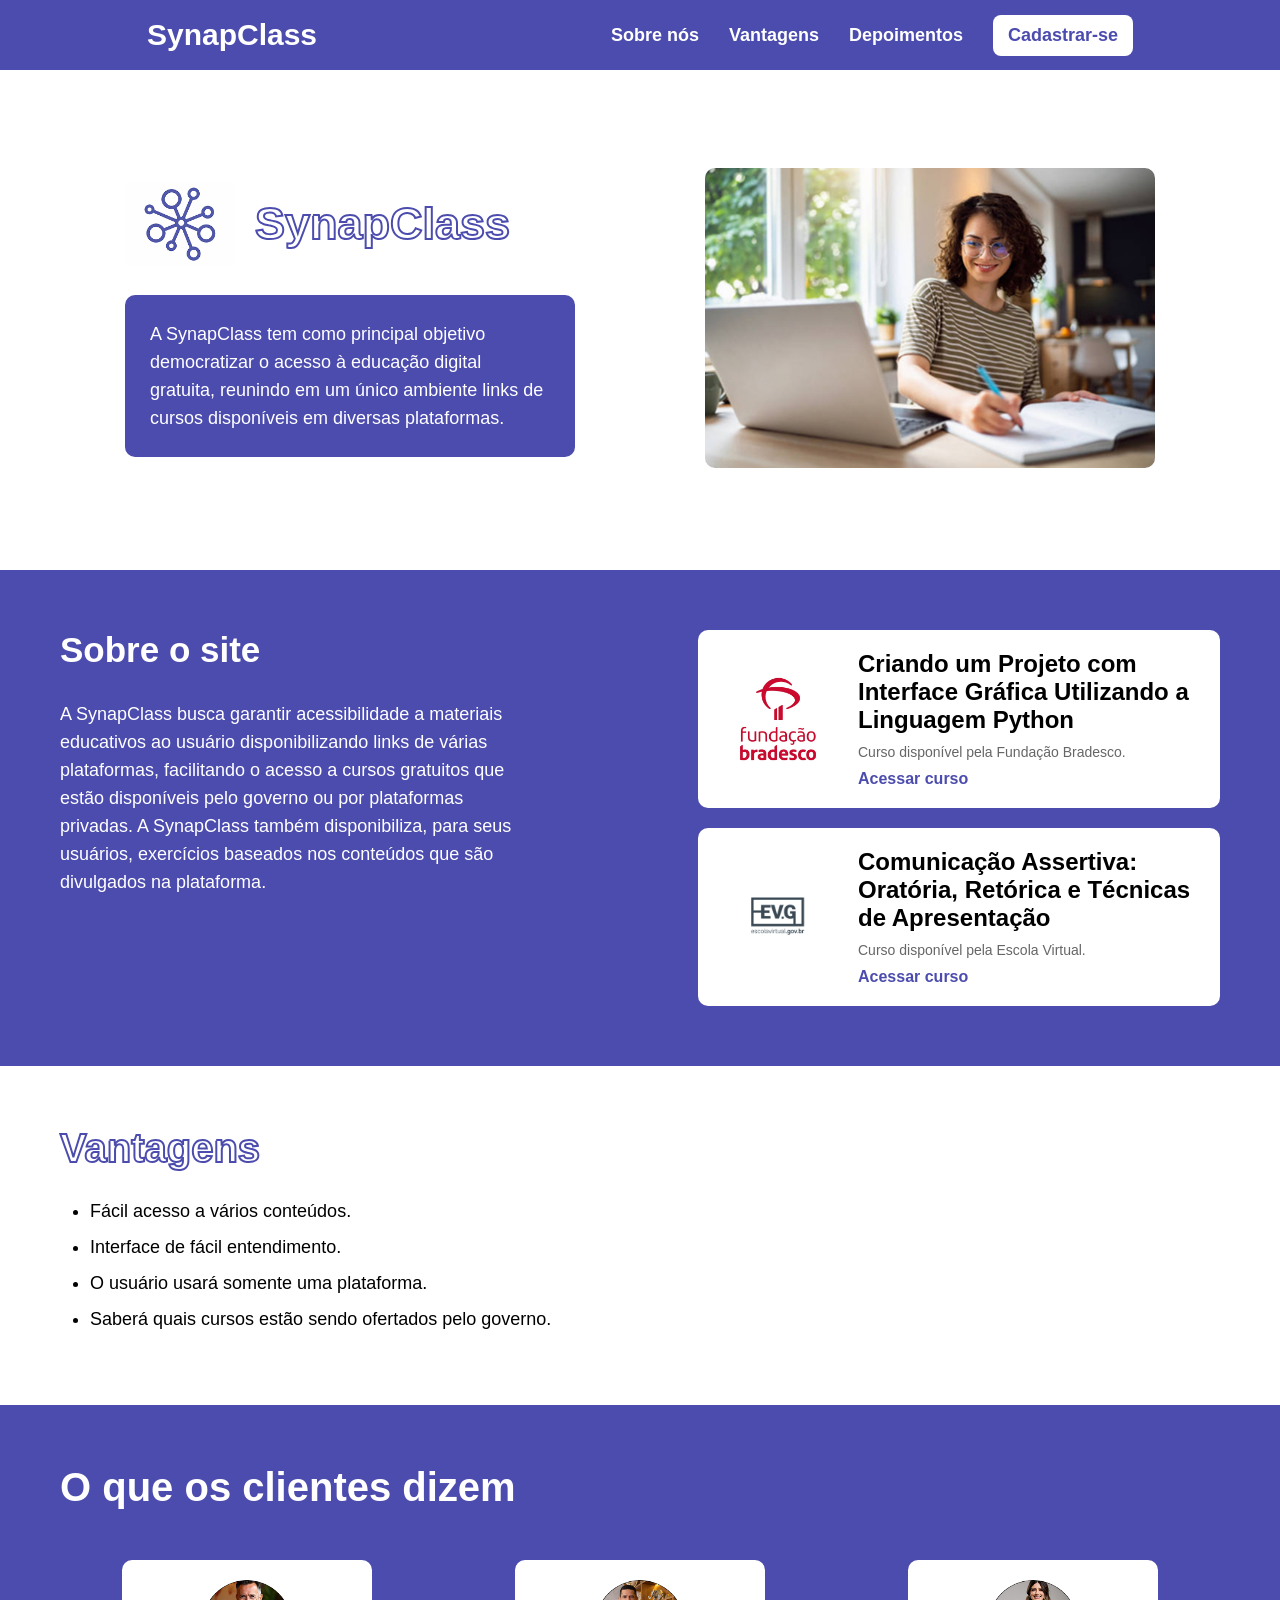
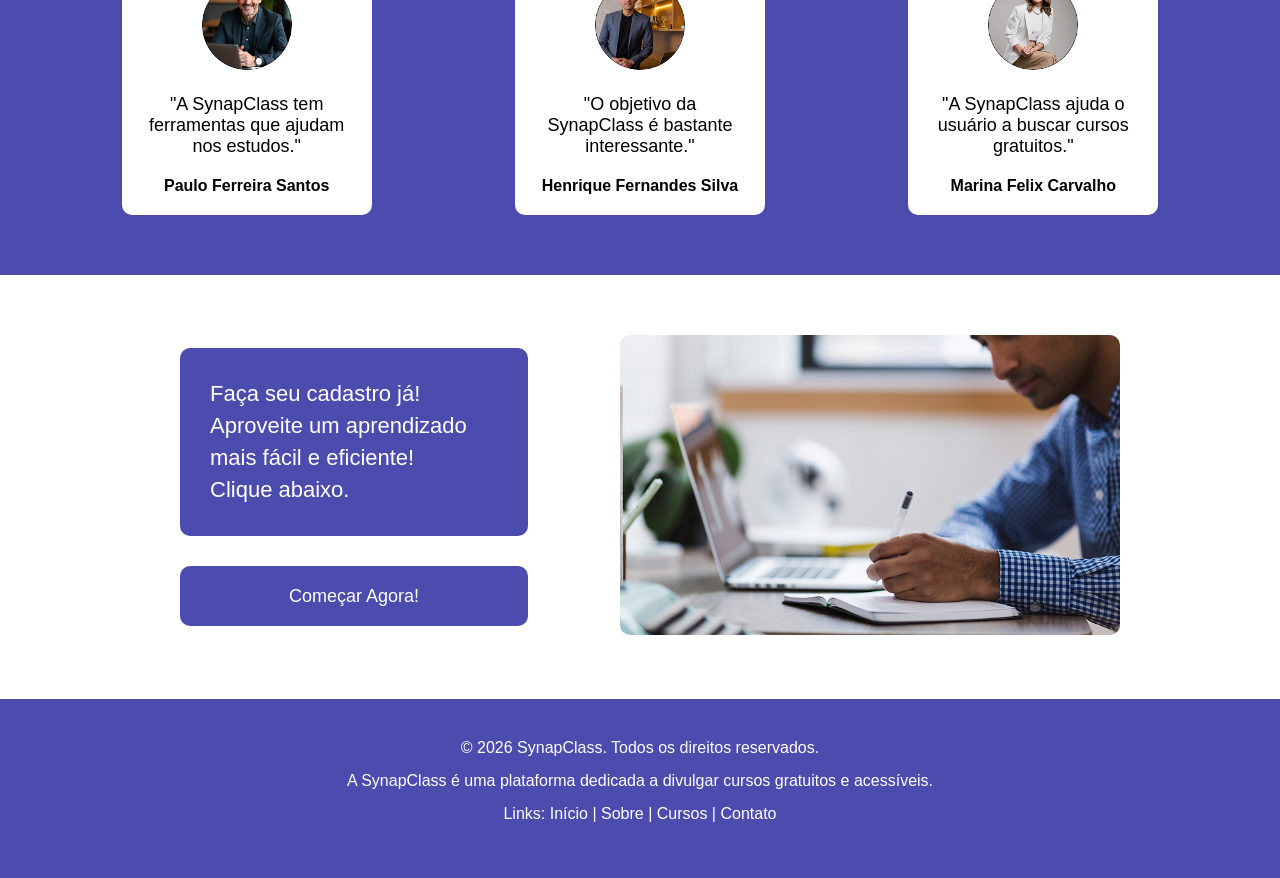
<file: index.html>
<!DOCTYPE html>
<html lang="pt-BR">

<head>
    <meta charset="UTF-8">
    <meta name="viewport" content="width=device-width, initial-scale=1.0">
    <title>SynapClass</title>

    <link rel="stylesheet" href="style.css">

</head>

<body>
    <header>
        <div class="logo-menu">SynapClass</div>
        <nav>
            <a href="#sobre" onclick="scrollSuave(event, 'sobre')">Sobre nós</a>
            <a href="#vantagens" onclick="scrollSuave(event, 'vantagens')">Vantagens</a>
            <a href="#depoimentos" onclick="scrollSuave(event, 'depoimentos')">Depoimentos</a>
            <a href="javascript:void(0)" onclick="abrirModal()" class="botao-nav">Cadastrar-se</a>
        </nav>
    </header>

    <section class="intro">
        <div class="intro-esquerda">
            <div class="logo-topo">
                <img src="img/Diagrama de rede minimalista 1.png" class="logo-svg">
                <h1>SynapClass</h1>
            </div>

            <div class="caixa">
                A SynapClass tem como principal objetivo democratizar o acesso à educação digital gratuita, reunindo em
                um único ambiente links de cursos disponíveis em diversas plataformas.
            </div>

        </div>

        <div class="imagem-intro">
            <img src="img/istockphoto-1500285927-612x612 1.jpg" alt="mulher">
        </div>
    </section>

    <section class="sobre" id="sobre">
        <div class="sobre-texto">
            <h1>Sobre o site</h1>
            <p>
                A SynapClass busca garantir acessibilidade a materiais educativos ao usuário disponibilizando links de várias plataformas, 
                facilitando o acesso a cursos gratuitos que estão disponíveis pelo governo ou por plataformas privadas.
                A SynapClass também disponibiliza, para seus usuários, exercícios
                baseados nos conteúdos que são divulgados na plataforma.
            </p>
        </div>

        <div class="cards">
            <div class="card">
                <img src="img/bradesco.jpg" alt="bradesco">
                <div>
                    <h2>Criando um Projeto com Interface Gráfica Utilizando a Linguagem Python</h2>
                    <p>Curso disponível pela Fundação Bradesco.</p>
                    <a href="https://www.ev.org.br/cursos/criando-um-projeto-com-interface-grafica-utilizando-a-linguagem-python"
                        target="_blank">
                        Acessar curso
                    </a>
                </div>
            </div>

            <div class="card">
                <img src="img/Cursos-Gratuitos-Escola-Virtual.gov_.jpg" alt="escolavirtual">
                <div>
                    <h2>Comunicação Assertiva: Oratória, Retórica e Técnicas de Apresentação</h2>
                    <p>Curso disponível pela Escola Virtual.</p>
                    <a href="https://www.escolavirtual.gov.br/curso/1347" target="_blank">Acessar curso</a>
                </div>
            </div>
        </div>
    </section>

    <section class="vantagens" id="vantagens">
        <h1>Vantagens</h1>
        <ul>
            <li>Fácil acesso a vários conteúdos.</li>
            <li>Interface de fácil entendimento.</li>
            <li>O usuário usará somente uma plataforma.</li>
            <li>Saberá quais cursos estão sendo ofertados pelo governo.</li>
        </ul>
    </section>

    <section class="depoimentos" id="depoimentos">
        <h1>O que os clientes dizem</h1>
        <div class="cards-depoimentos">
            <div class="depoimento">
                <img src="img/Ellipse 4.jpg" alt="Paulo">

                <p>"A SynapClass tem ferramentas que ajudam nos estudos."</p>

                <strong>Paulo Ferreira Santos</strong>

            </div>

            <div class="depoimento">
                <img src="img/Ellipse 2.jpg" alt="Henrique">
                <p>"O objetivo da SynapClass é bastante interessante."</p>

                <strong>Henrique Fernandes Silva</strong>

            </div>

            <div class="depoimento">
                <img src="img/Ellipse 3.jpg" alt="Mariane">
                <p>"A SynapClass ajuda o usuário a buscar cursos gratuitos."</p>

                <strong>Marina Felix Carvalho</strong>

            </div>
        </div>
    </section>

    <section class="cadastro" id="cadastro">
        <div class="cadastro-esquerda">
            <div class="cadastro-box">
                Faça seu cadastro já!<br>
                Aproveite um aprendizado mais fácil e eficiente!<br>
                Clique abaixo.
            </div>

            <button class="botao" onclick="abrirModal()">Começar Agora!</button>

        </div>

        <div class="imagem-cadastro">
            <img src="img/stocksnap-man-2562325_1920 1.jpg" alt="homem">
        </div>
    </section>

    <footer>
        <p>© 2026 SynapClass. Todos os direitos reservados.</p>

        <p>
            A SynapClass é uma plataforma dedicada a divulgar cursos gratuitos e acessíveis.
        </p>

        <p>Links: Início | Sobre | Cursos | Contato</p>
    </footer>

    <script>
        console.log("SynapClass carregado");
    </script>

<div id="modalInscricao" class="modal">
    <div class="modal-content">
        <span class="fechar" onclick="fecharModal()">&times;</span>
        <h2>Inscrição SynapClass</h2>
        <form id="formCadastro">
            <input type="text" placeholder="Nome Completo" required>
            <input type="email" placeholder="E-mail" required>
            <input type="password" placeholder="Senha" required>
            <button type="submit" class="botao-enviar">Enviar Cadastro</button>
        </form>
    </div>
</div>

<script src="script.js"></script>
</body>

</html>
</file>
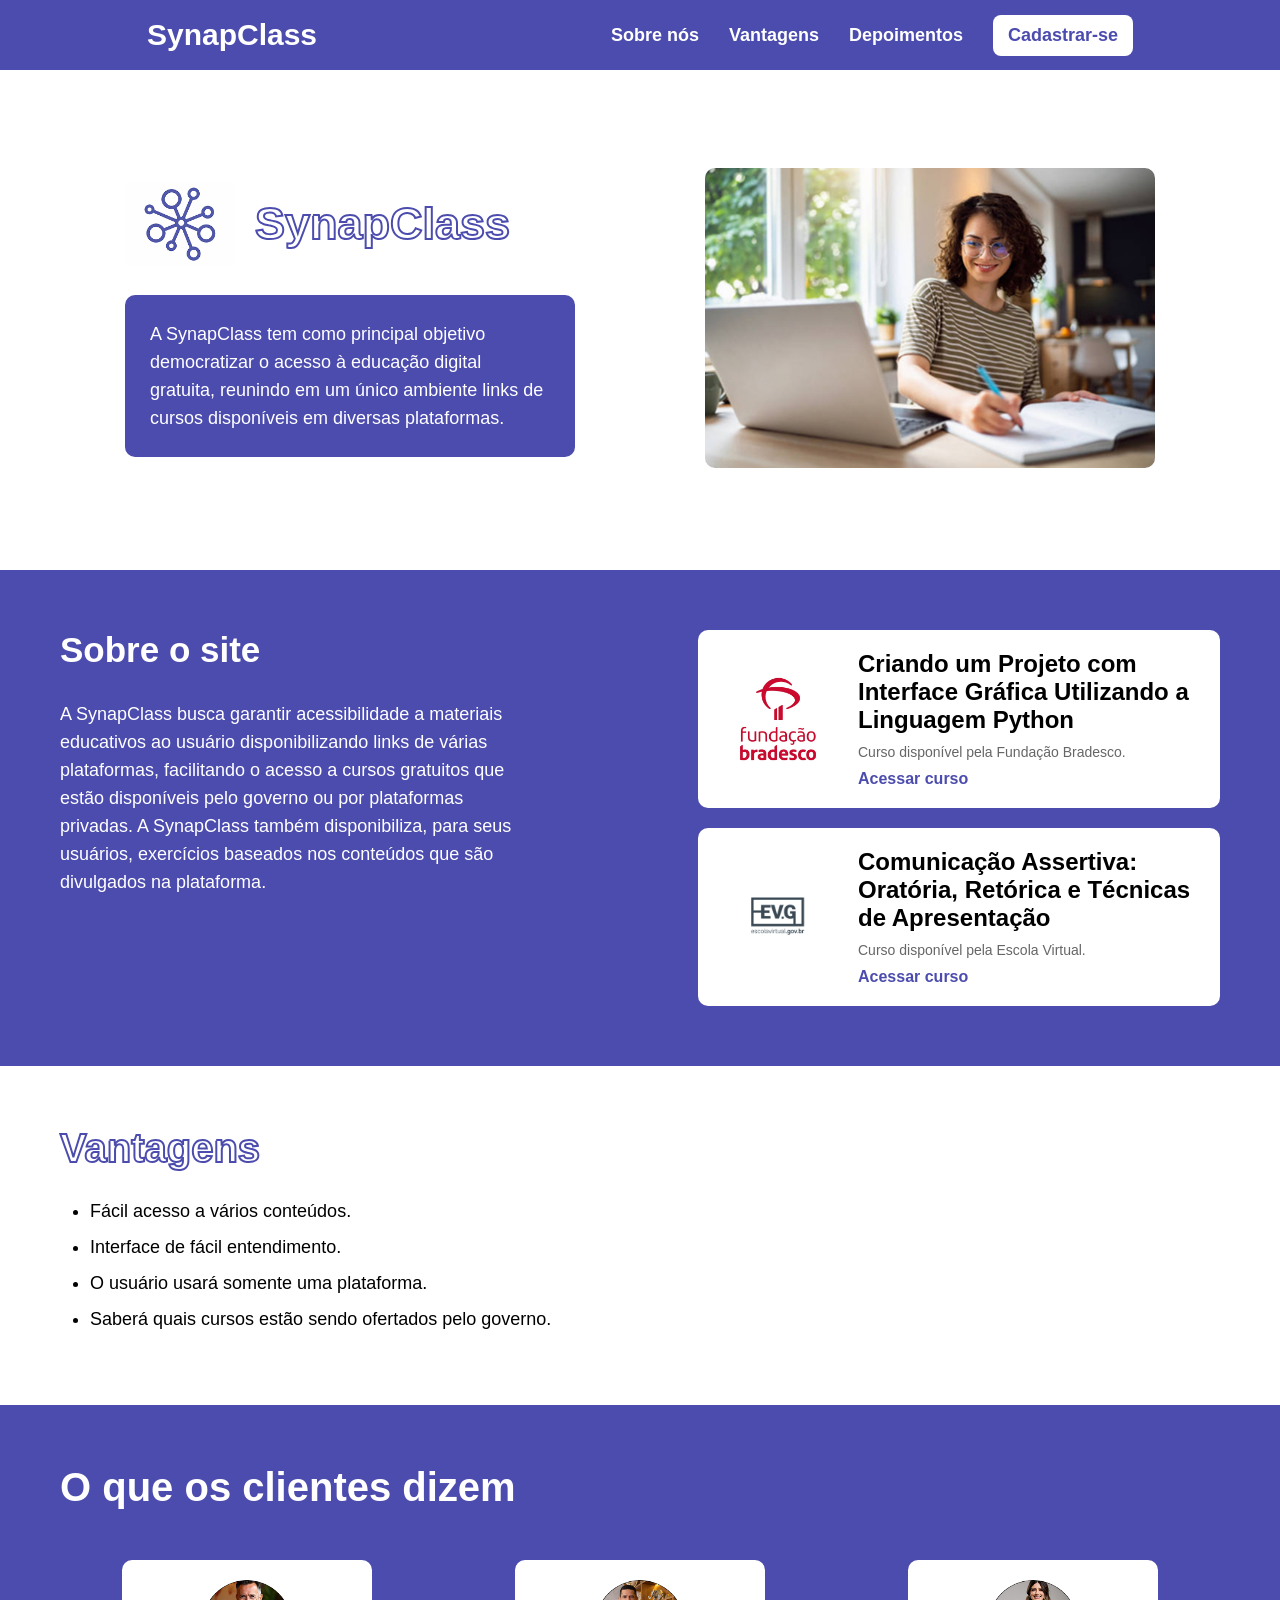
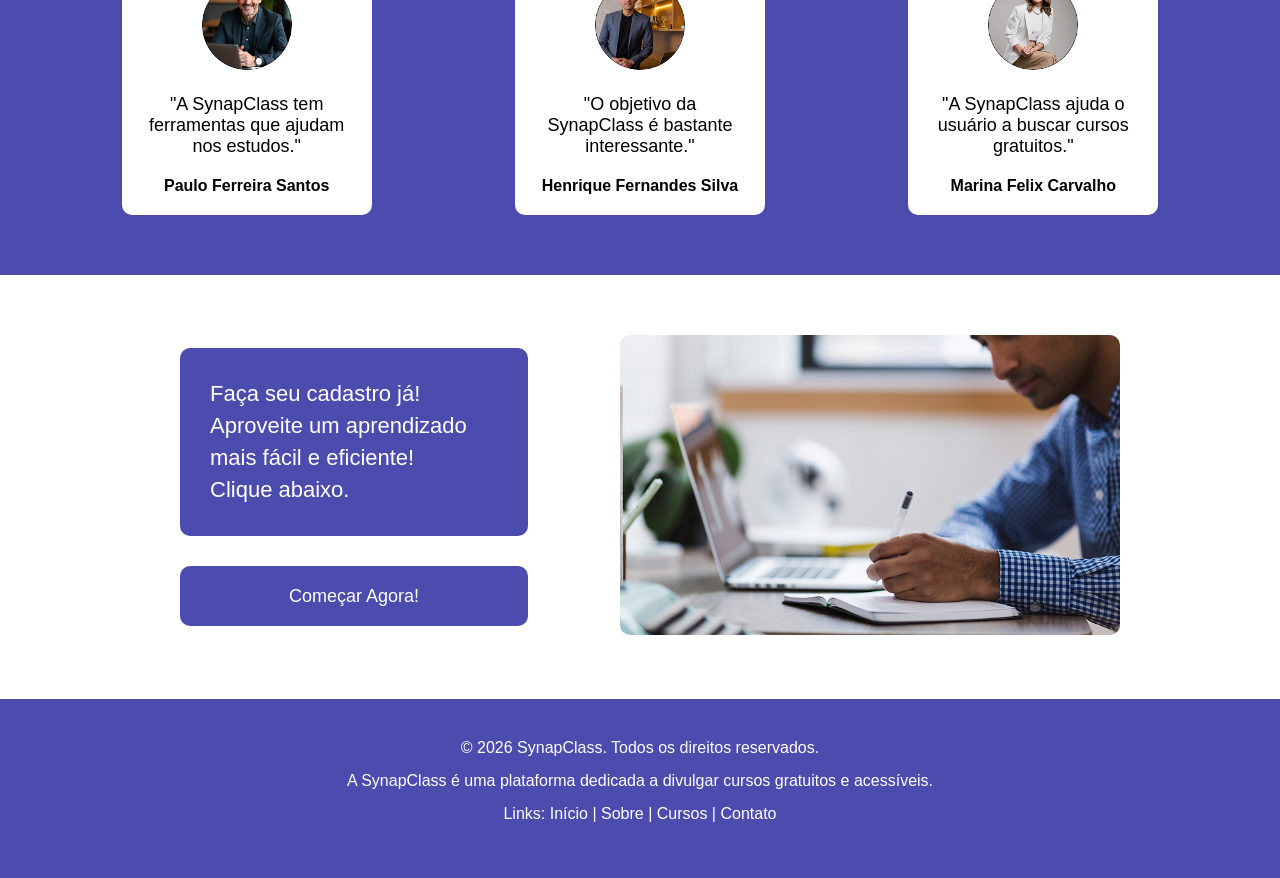
<file: synapclass.htm>
<!DOCTYPE html>
<html lang="pt-BR">

<head>
    <meta charset="UTF-8">
    <meta name="viewport" content="width=device-width, initial-scale=1.0">
    <title>SynapClass</title>

    <link rel="stylesheet" href="style.css">

</head>

<body>
    <header>
        <div class="logo-menu">SynapClass</div>
        <nav>
            <a href="#sobre" onclick="scrollSuave(event, 'sobre')">Sobre nós</a>
            <a href="#vantagens" onclick="scrollSuave(event, 'vantagens')">Vantagens</a>
            <a href="#depoimentos" onclick="scrollSuave(event, 'depoimentos')">Depoimentos</a>
            <a href="javascript:void(0)" onclick="abrirModal()" class="botao-nav">Cadastrar-se</a>
        </nav>
    </header>

    <section class="intro">
        <div class="intro-esquerda">
            <div class="logo-topo">
                <img src="img/Diagrama de rede minimalista 1.png" class="logo-svg">
                <h1>SynapClass</h1>
            </div>

            <div class="caixa">
                A SynapClass tem como principal objetivo democratizar o acesso à educação digital gratuita, reunindo em
                um único ambiente links de cursos disponíveis em diversas plataformas.
            </div>

        </div>

        <div class="imagem-intro">
            <img src="img/istockphoto-1500285927-612x612 1.jpg" alt="mulher">
        </div>
    </section>

    <section class="sobre" id="sobre">
        <div class="sobre-texto">
            <h1>Sobre o site</h1>
            <p>
                A SynapClass busca garantir acessibilidade a materiais educativos ao usuário disponibilizando links de várias plataformas, 
                facilitando o acesso a cursos gratuitos que estão disponíveis pelo governo ou por plataformas privadas.
                A SynapClass também disponibiliza, para seus usuários, exercícios
                baseados nos conteúdos que são divulgados na plataforma.
            </p>
        </div>

        <div class="cards">
            <div class="card">
                <img src="img/bradesco.jpg" alt="bradesco">
                <div>
                    <h2>Criando um Projeto com Interface Gráfica Utilizando a Linguagem Python</h2>
                    <p>Curso disponível pela Fundação Bradesco.</p>
                    <a href="https://www.ev.org.br/cursos/criando-um-projeto-com-interface-grafica-utilizando-a-linguagem-python"
                        target="_blank">
                        Acessar curso
                    </a>
                </div>
            </div>

            <div class="card">
                <img src="img/Cursos-Gratuitos-Escola-Virtual.gov_.jpg" alt="escolavirtual">
                <div>
                    <h2>Comunicação Assertiva: Oratória, Retórica e Técnicas de Apresentação</h2>
                    <p>Curso disponível pela Escola Virtual.</p>
                    <a href="https://www.escolavirtual.gov.br/curso/1347" target="_blank">Acessar curso</a>
                </div>
            </div>
        </div>
    </section>

    <section class="vantagens" id="vantagens">
        <h1>Vantagens</h1>
        <ul>
            <li>Fácil acesso a vários conteúdos.</li>
            <li>Interface de fácil entendimento.</li>
            <li>O usuário usará somente uma plataforma.</li>
            <li>Saberá quais cursos estão sendo ofertados pelo governo.</li>
        </ul>
    </section>

    <section class="depoimentos" id="depoimentos">
        <h1>O que os clientes dizem</h1>
        <div class="cards-depoimentos">
            <div class="depoimento">
                <img src="img/Ellipse 4.jpg" alt="Paulo">

                <p>"A SynapClass tem ferramentas que ajudam nos estudos."</p>

                <strong>Paulo Ferreira Santos</strong>

            </div>

            <div class="depoimento">
                <img src="img/Ellipse 2.jpg" alt="Henrique">
                <p>"O objetivo da SynapClass é bastante interessante."</p>

                <strong>Henrique Fernandes Silva</strong>

            </div>

            <div class="depoimento">
                <img src="img/Ellipse 3.jpg" alt="Mariane">
                <p>"A SynapClass ajuda o usuário a buscar cursos gratuitos."</p>

                <strong>Marina Felix Carvalho</strong>

            </div>
        </div>
    </section>

    <section class="cadastro" id="cadastro">
        <div class="cadastro-esquerda">
            <div class="cadastro-box">
                Faça seu cadastro já!<br>
                Aproveite um aprendizado mais fácil e eficiente!<br>
                Clique abaixo.
            </div>

            <button class="botao" onclick="abrirModal()">Começar Agora!</button>

        </div>

        <div class="imagem-cadastro">
            <img src="img/stocksnap-man-2562325_1920 1.jpg" alt="homem">
        </div>
    </section>

    <footer>
        <p>© 2026 SynapClass. Todos os direitos reservados.</p>

        <p>
            A SynapClass é uma plataforma dedicada a divulgar cursos gratuitos e acessíveis.
        </p>

        <p>Links: Início | Sobre | Cursos | Contato</p>
    </footer>

    <script>
        console.log("SynapClass carregado");
    </script>

<div id="modalInscricao" class="modal">
    <div class="modal-content">
        <span class="fechar" onclick="fecharModal()">&times;</span>
        <h2>Inscrição SynapClass</h2>
        <form id="formCadastro">
            <input type="text" placeholder="Nome Completo" required>
            <input type="email" placeholder="E-mail" required>
            <button type="submit" class="botao-enviar">Enviar Cadastro</button>
        </form>
    </div>
</div>

<script src="script.js"></script>
</body>

</html>
</file>
<file: style.css>
* {
  margin: 0;
  padding: 0;
  box-sizing: border-box;
  font-family: Arial, Helvetica, sans-serif;
  scroll-behavior: smooth;
}

body {
  background: white;
}

header {
  width: 100%;
  height: 70px;
  background: #4c4cae;
  display: flex;
  justify-content: space-around;
  align-items: center;
  position: sticky;
  top: 0;
  z-index: 1000;
}

.logo-menu {
  color: white;
  font-size: 30px;
  font-weight: bold;
}

nav {
  display: flex;
  gap: 30px;
  align-items: center;
}

nav a {
  text-decoration: none;
  color: white;
  font-size: 18px;
  font-weight: bold;
}

.botao-nav {
  background: white;
  color: #4c4cae;
  padding: 10px 15px;
  border-radius: 8px;
}

.intro {
  width: 100%;
  min-height: 500px;
  display: flex;
  justify-content: space-around;
  align-items: center;
  padding: 60px;
}

.intro-esquerda {
  display: flex;
  flex-direction: column;
  align-items: flex-start;
}

.logo-topo {
  display: flex;
  align-items: center;
  gap: 20px;
  margin-bottom: 30px;
}

.logo-svg {
  width:110px;
  height:auto;
}

.intro h1 {
  font-size: 45px;
  color: white;
  -webkit-text-stroke: 2px #4c4cae;
}

.caixa {
  width: 450px;
  background: #4c4cae;
  color: white;
  padding: 25px;
  border-radius: 10px;
  font-size: 18px;
  line-height: 28px;
}

.imagem-intro img {
  width: 450px;
  height: 300px;
  object-fit: cover;
  border-radius: 10px;
}

.sobre {
  background: #4c4cae;
  padding: 60px;
  display: flex;
  justify-content: space-between;
}

.sobre-texto {
  width: 40%;
  color: white;
}

.sobre-texto h1 {
  font-size: 35px;
  margin-bottom: 30px;
}

.sobre-texto p {
  font-size: 18px;
  line-height: 28px;
}

.cards {
  width: 45%;
  display: flex;
  flex-direction: column;
  gap: 20px;
}

.card {
  background: white;
  border-radius: 10px;
  padding: 20px;
  display: flex;
  align-items: center;
  gap: 20px;
}

.card img {
  width: 120px;
  height: 120px;
  object-fit: contain;
}

.card h2 {
  font-size: 24px;
  margin-bottom: 10px;
}

.card p {
  font-size: 14px;
  color: #666;
  margin-bottom: 10px;
}

.card a {
  text-decoration: none;
  color: #4c4cae;
  font-weight: bold;
}

.vantagens {
  padding: 60px;
}

.vantagens h1 {
  font-size: 40px;
  color: white;
  -webkit-text-stroke: 2px #4c4cae;
  margin-bottom: 30px;
}

.vantagens ul {
  margin-left: 30px;
}

.vantagens li {
  font-size: 18px;
  margin-bottom: 15px;
}

.depoimentos {
  background: #4c4cae;
  padding: 60px;
}

.depoimentos h1 {
  color: white;
  font-size: 40px;
  margin-bottom: 50px;
}

.cards-depoimentos {
  display: flex;
  justify-content: space-around;
  gap: 20px;
  flex-wrap: wrap;
}

.depoimento {
  width: 250px;
  background: white;
  border-radius: 10px;
  padding: 20px;
  text-align: center;
}

.depoimento img {
  width: 90px;
  height: 90px;
  border-radius: 50%;
  object-fit: cover;
  margin-bottom: 20px;
}

.depoimento p {
  font-size: 18px;
  margin-bottom: 20px;
}

.cadastro {
  padding: 60px;
  display: flex;
  justify-content: space-between;
  align-items: center;
}

.cadastro-esquerda {
  width: 30%;
  margin-left: 120px;
}

.cadastro-box {
  background: #4c4cae;
  color: white;
  padding: 30px;
  border-radius: 10px;
  font-size: 22px;
  line-height: 32px;
  margin-bottom: 30px;
}

.botao {
  width: 100%;
  height: 60px;
  border: none;
  background: #4c4cae;
  color: white;
  font-size: 18px;
  border-radius: 10px;
  cursor: pointer;
}

.imagem-cadastro img {
  width: 500px;
  height: 300px;
  object-fit: cover;
  border-radius: 10px;
  margin-right: 100px;
}

footer {
  background: #4c4cae;
  color: white;
  text-align: center;
  padding: 40px;
}

footer p {
  margin-bottom: 15px;
}

.botao-nav:hover, .botao:hover {
    background: #36368a !important;
    transform: scale(1.05);
    transition: 0.3s;
    box-shadow: 0 5px 15px rgba(0,0,0,0.3);
}

.botao-nav:hover {
    color: white !important;
}

.modal {
    display: none; 
    position: fixed;
    z-index: 2000;
    left: 0; top: 0;
    width: 100%; height: 100%;
    background-color: rgba(0,0,0,0.7); 
}

.modal-content {
    background: white;
    margin: 10% auto;
    padding: 30px;
    border-radius: 10px;
    width: 350px;
    position: relative;
    text-align: center;
}

.fechar {
    position: absolute;
    right: 15px; top: 10px;
    font-size: 25px;
    cursor: pointer;
}

#formCadastro {
    display: flex;
    flex-direction: column;
    gap: 15px;
    margin-top: 20px;
}

#formCadastro input {
    padding: 10px;
    border: 1px solid #ccc;
    border-radius: 5px;
}

.botao-enviar {
    background: #4c4cae;
    color: white;
    border: none;
    padding: 10px;
    border-radius: 5px;
    cursor: pointer;
}
</file>
